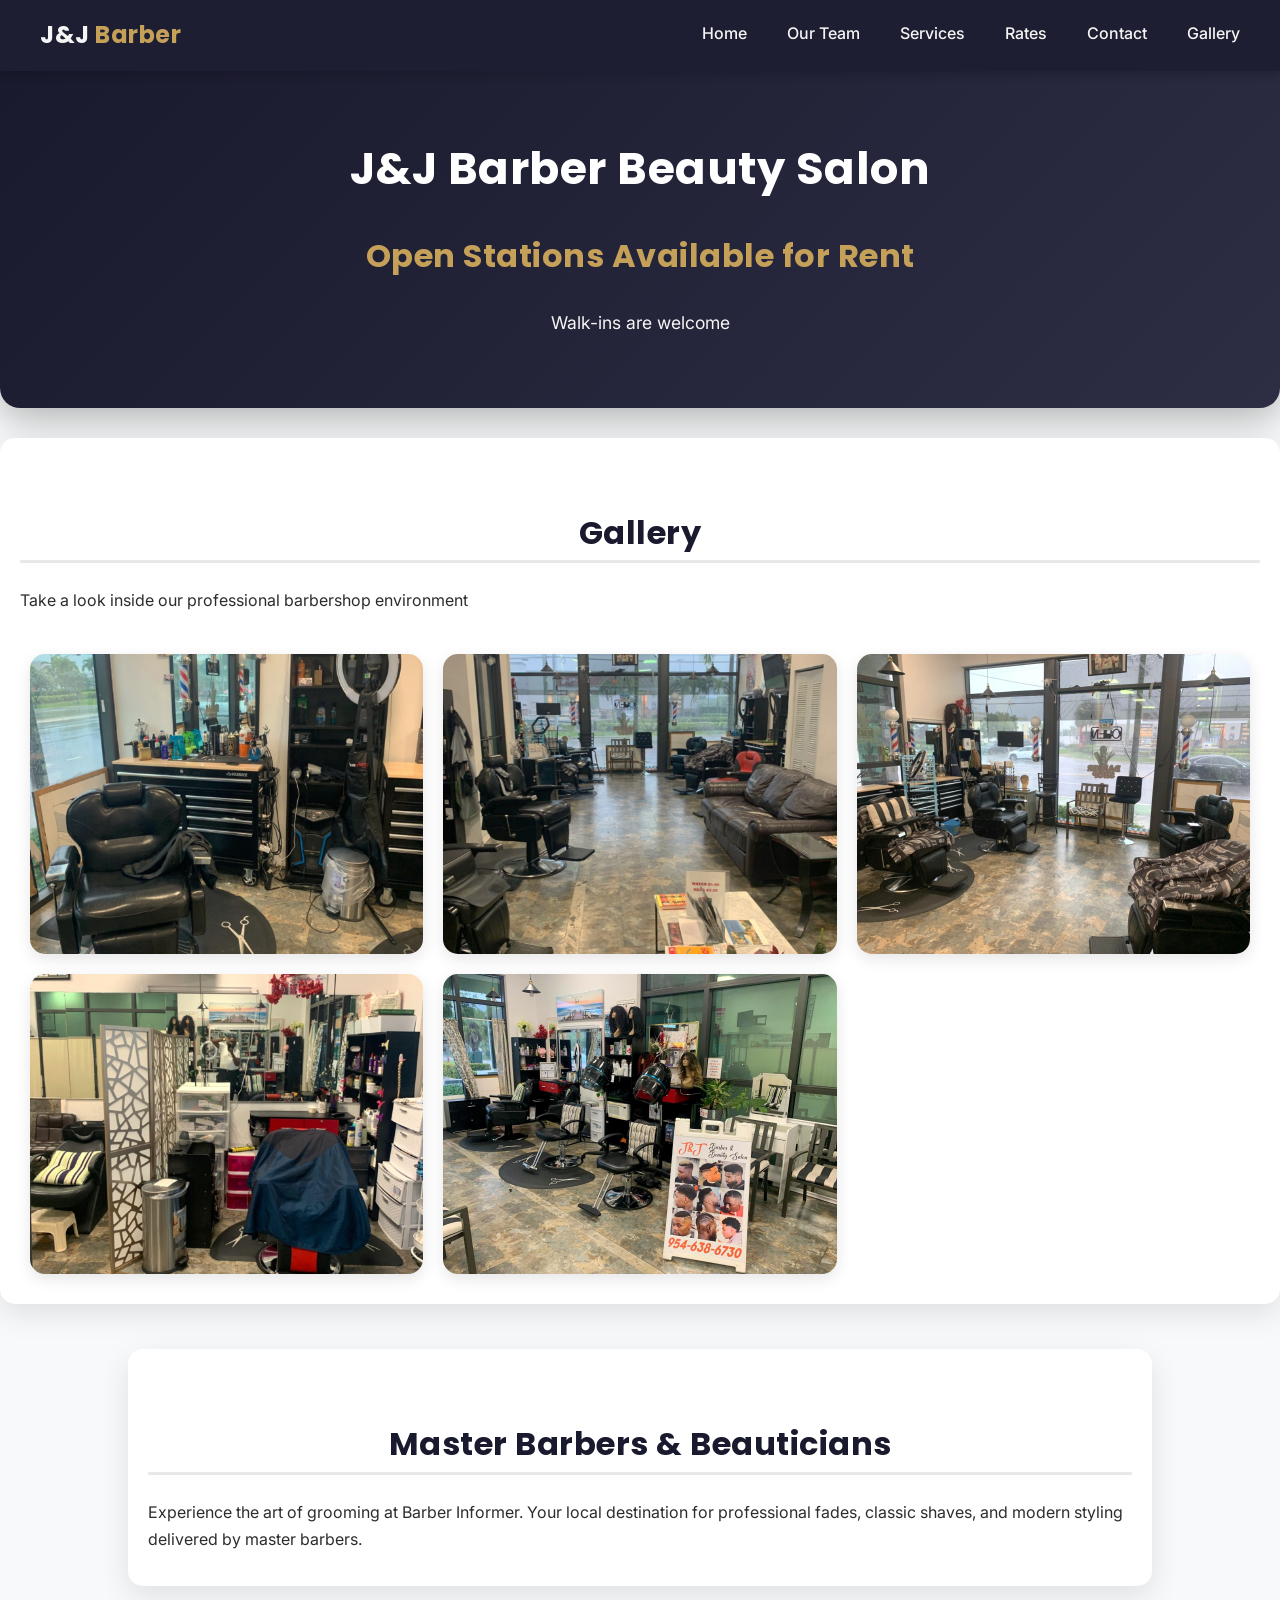
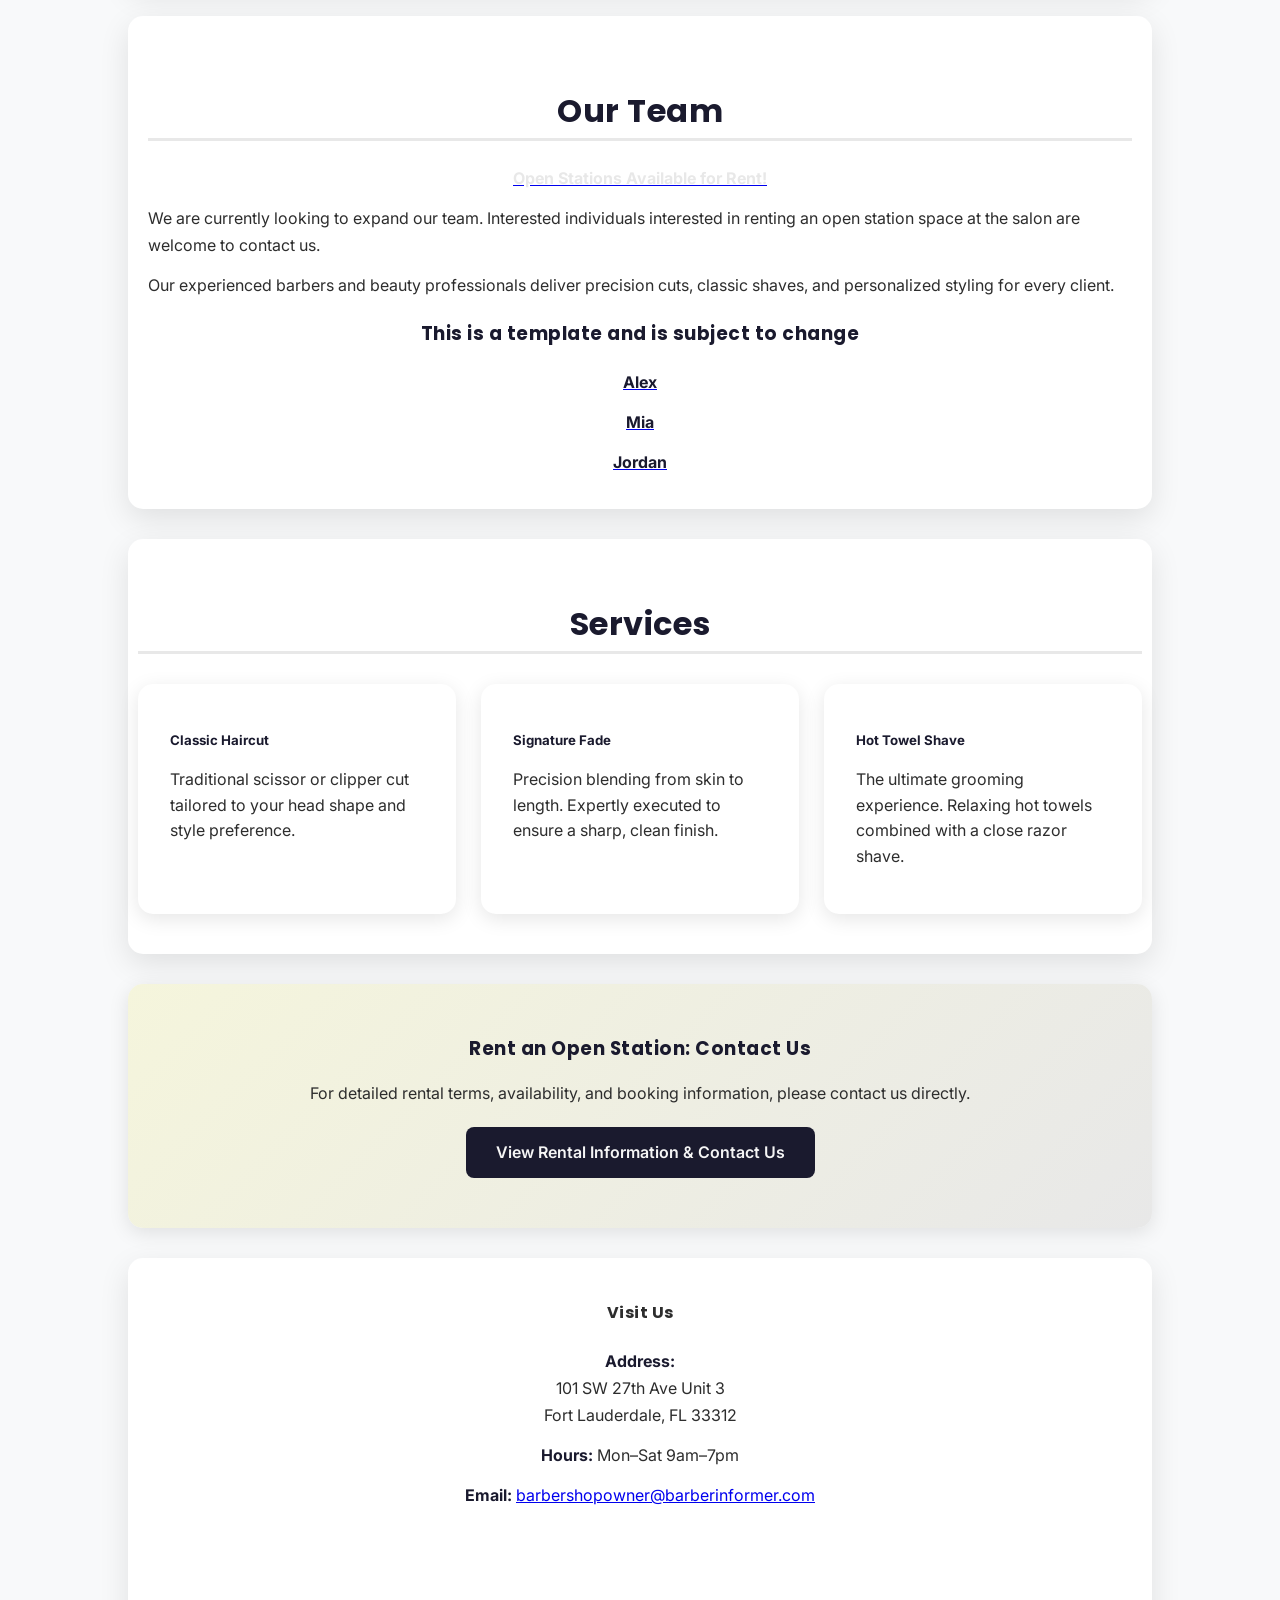
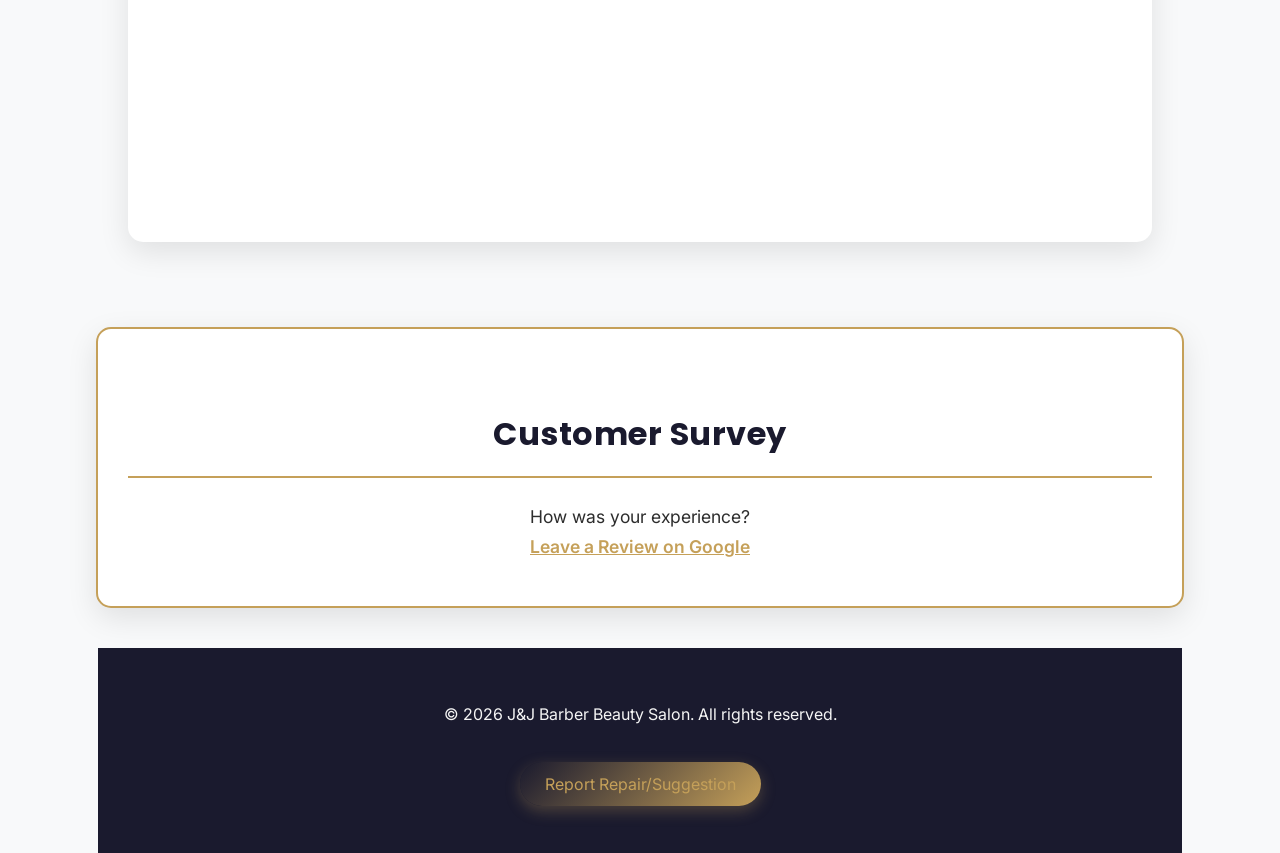
<file: index.html>
<!DOCTYPE html>
<html lang="en">
  <head>
    <meta charset="utf-8">
    <meta name="viewport" content="width=device-width, initial-scale=1">
    <title>J&J Barber Beauty Salon - Fort Lauderdale's Premier Barber Shop</title>
    <meta name="description" content="J&J Barber Beauty Salon in Fort Lauderdale, FL offers professional haircuts, fades, hot towel shaves, and station rentals. Walk-ins welcome! Master barbers & beauticians available.">
    <meta name="keywords" content="barber salon, Fort Lauderdale, haircuts, fades, hot towel shave, station rental, beauty salon, barber shop">
    <meta name="author" content="J&J Barber Beauty Salon">
    <meta name="robots" content="index, follow">
    
    <!-- Open Graph / Facebook -->
    <meta property="og:type" content="website">
    <meta property="og:url" content="https://jandjbarbers.com/">
    <meta property="og:title" content="J&J Barber Beauty Salon - Fort Lauderdale's Premier Barber Shop">
    <meta property="og:description" content="Professional haircuts, fades, and hot towel shaves at J&J Barber Beauty Salon. Walk-ins welcome!">
    <meta property="og:image" content="https://jandjbarbers.com/images/interior1.JPG">
    
    <!-- Twitter -->
    <meta property="twitter:card" content="summary_large_image">
    <meta property="twitter:url" content="https://jandjbarbers.com/">
    <meta property="twitter:title" content="J&J Barber Beauty Salon - Fort Lauderdale's Premier Barber Shop">
    <meta property="twitter:description" content="Professional haircuts, fades, and hot towel shaves. Walk-ins welcome!">
    <meta property="twitter:image" content="https://jandjbarbers.com/images/interior1.JPG">
    
    <link rel="canonical" href="https://jandjbarbers.com/">
    
    <!-- Google Fonts goes HERE -->
    <link href="https://fonts.googleapis.com/css2?family=Poppins:wght@400;600;700&family=Inter:wght@400;500&display=swap" rel="stylesheet">
    
    <!-- Stylesheet linked externally -->
    <link rel="stylesheet" href="style.css">
  </head>
  <body>
    <!-- Navigation Header -->
    <nav class="navbar">
      <div class="nav-container">
        <div class="logo">
          <a href="index.html" style="text-decoration: none;">
            <h1>J&J <span>Barber</span></h1>
          </a>
        </div>
        <ul class="nav-menu" id="navMenu">
          <li><a href="#home">Home</a></li>
          <li><a href="pages/team.html">Our Team</a></li>
          <li><a href="#services">Services</a></li>
          <li><a href="pages/rates.html">Rates</a></li>
          <li><a href="pages/contactus.html">Contact</a></li>
          <li><a href="#gallery">Gallery</a></li>
        </ul>
        <div class="hamburger" id="hamburger">
          <span></span>
          <span></span>
          <span></span>
        </div>
      </div>
    </nav>

    <header id="home">
      <h1>J&J Barber Beauty Salon</h1>
      <h2 style="color: var(--accent-color);">Open Stations Available for Rent</h2>
      <p style="text-align: center; color: var(--light-text);">Walk-ins are welcome</p>
    </header>
    
    <section id="gallery" class="section">
      <h2>Gallery</h2>
      <p>Take a look inside our professional barbershop environment</p>

      <div class="gallery">

        <a href="images/interior1.JPG" target="_blank" data-caption="Professional Barbershop Interior">
          <img src="images/interior1.JPG" alt="J&J Barber Beauty Salon Interior - Professional Barbershop Environment">
        </a>

        <a href="images/interior2.JPG" target="_blank" data-caption="Modern Barbershop Design">
          <img src="images/interior2.JPG" alt="J&J Barber Beauty Salon Interior - Modern Barbershop Design">
        </a>

        <a href="images/interior3.JPG" target="_blank" data-caption="Clean and Professional Space">
          <img src="images/interior3.JPG" alt="J&J Barber Beauty Salon Interior - Clean and Professional Space">
        </a>

        <a href="images/interior4.JPG" target="_blank" data-caption="Customer-Focused Barbershop">
          <img src="images/interior4.JPG" alt="J&J Barber Beauty Salon Interior - Customer-Focused Barbershop">
        </a>

        <a href="images/interior5.JPG" target="_blank" data-caption="Premium Grooming Experience">
          <img src="images/interior5.JPG" alt="J&J Barber Beauty Salon Interior - Premium Grooming Experience">
        </a>

      </div>
    </section>
    
    <main>
      <section class="section">
        <h2>Master Barbers & Beauticians</h2>
        <p>Experience the art of grooming at Barber Informer. Your local destination for professional fades, classic shaves, and modern styling delivered by master barbers.</p>
      </section>
        <section class="section">
          <h2>Our Team</h2>
          <p style="text-align: center;"><a href="pages/contactus.html"><strong style="color: var(--secondary-color);">Open Stations Available for Rent!</strong></a></p>
          <p>We are currently looking to expand our team. Interested individuals interested in renting an open station space at the salon are welcome to contact us.</p>
          <p>Our experienced barbers and beauty professionals deliver precision cuts, classic shaves, and personalized styling for every client.</p>
        <h3 style="text-align: center;"><strong style="color: var(--primary-color);">This is a template and is subject to change</strong></h3>
        <p style="text-align: center;"><a href="pages/team/alex.html"><strong style="color: var(--primary-color);">Alex</strong></a></p>
        <p style="text-align: center;"><a href="pages/team/mia.html"><strong style="color: var(--primary-color);">Mia</strong></a></p>
        <p style="text-align: center;"><a href="pages/team/jordan.html"><strong style="color: var(--primary-color);">Jordan</strong></a></p>
      </section>
      <section class="section-grid">
        <h2 id="services">Services</h2>
        <div class="service-grid">
          <div class="service-card">
            <h5>Classic Haircut</h5>
            <p>Traditional scissor or clipper cut tailored to your head shape and style preference.</p>
          </div>
          <div class="service-card">
            <h5>Signature Fade</h5>
            <p>Precision blending from skin to length. Expertly executed to ensure a sharp, clean finish.</p>
          </div>
          <div class="service-card">
            <h5>Hot Towel Shave</h5>
            <p>The ultimate grooming experience. Relaxing hot towels combined with a close razor shave.</p>
          </div>
        </div>
      </section>
      <section class="section rental-contact">
          <h3 class="rent-info">Rent an Open Station: Contact Us</h3>
          <p style="text-align: center">For detailed rental terms, availability, and booking information, please contact us directly.</p>
          <p style="text-align: center"><a href="pages/contactus.html">View Rental Information & Contact Us</a></p>
      </section>
      <section class="section">
        <h4>Visit Us</h4>
        <p style="text-align: center;"><strong style="color: var(--primary-color);">Address:</strong><br>
           101 SW 27th Ave Unit 3<br>
           Fort Lauderdale, FL 33312</p>
        <p style="text-align: center;"><strong style="color: var(--primary-color);">Hours:</strong> Mon–Sat 9am–7pm</p>
        <p style="text-align: center;"><strong style="color: var(--primary-color);">Email:</strong> <a href="mailto:barbershopowner@barberinformer.com">barbershopowner@barberinformer.com</a></p>
        <iframe class="embed"
          title="Store Location Map"
          src="https://www.google.com/maps/embed/v1/place?key=AIzaSyDctE77J1hamvW_-ReM2J0i4bqNFbwptkA&q=101+SW+27th+Ave+Unit+3,+Fort+Lauderdale,+FL+33312"
          allowfullscreen
          loading="lazy"
          aria-label="Store Location Map"></iframe>
      </section>
    </main>
    <section class="Customer">
      <h2>Customer Survey</h2>
      <p style="text-align: center;">How was your experience? <br><a href="https://www.google.com/maps/place/J%26J+Barber+And+Beauty+Salon/@26.1204564,-80.1782642,17z/data=!4m17!1m8!3m7!1s0x88d901ecad9bc54b:0xcec4a1b3dc155756!2sJ%26J+Barber+And+Beauty+Salon!8m2!3d26.1204564!4d-80.1782642!11m1!2e1!3m7!1s0x88d901ecad9bc54b:0xcec4a1b3dc155756!8m2!3d26.1204564!4d-80.1782642!9m1!1b1!16s%2Fg%2F11v002j7wl?entry=ttu&g_ep=EgoyMDI2MDUyMC4wIKXMDSoASAFQAw%3D%3D" target="_blank">Leave a Review on Google</a></p>
    </section>
    <footer id="contact">
      <p style="text-align: center;">&copy; 2026 J&J Barber Beauty Salon. All rights reserved.</p>
      <div class="contact-links">
        <p style="text-align: center;"><a href="mailto:technician@barberinformer.com">Report Repair/Suggestion</a></p>
      </div>
    </footer>

    <!-- JavaScript for Mobile Navigation -->
    <script>
      document.addEventListener('DOMContentLoaded', function() {
        const hamburger = document.getElementById('hamburger');
        const navMenu = document.getElementById('navMenu');
        const navLinks = document.querySelectorAll('.nav-menu a');

        // Toggle mobile menu
        hamburger.addEventListener('click', function() {
          navMenu.classList.toggle('active');
        });

        // Close mobile menu when clicking a link
        navLinks.forEach(link => {
          link.addEventListener('click', () => {
            navMenu.classList.remove('active');
          });
        });

        // Smooth scroll for navigation links
        navLinks.forEach(link => {
          link.addEventListener('click', function(e) {
            // Only smooth scroll for internal links (starting with #)
            if (this.getAttribute('href').startsWith('#')) {
              e.preventDefault();
              const targetId = this.getAttribute('href');
              const targetSection = document.querySelector(targetId);
              
              if (targetSection) {
                targetSection.scrollIntoView({
                  behavior: 'smooth',
                  block: 'start'
                });
              }
            }
          });
        });
      });
    </script>
  </body>
</html>
</file>
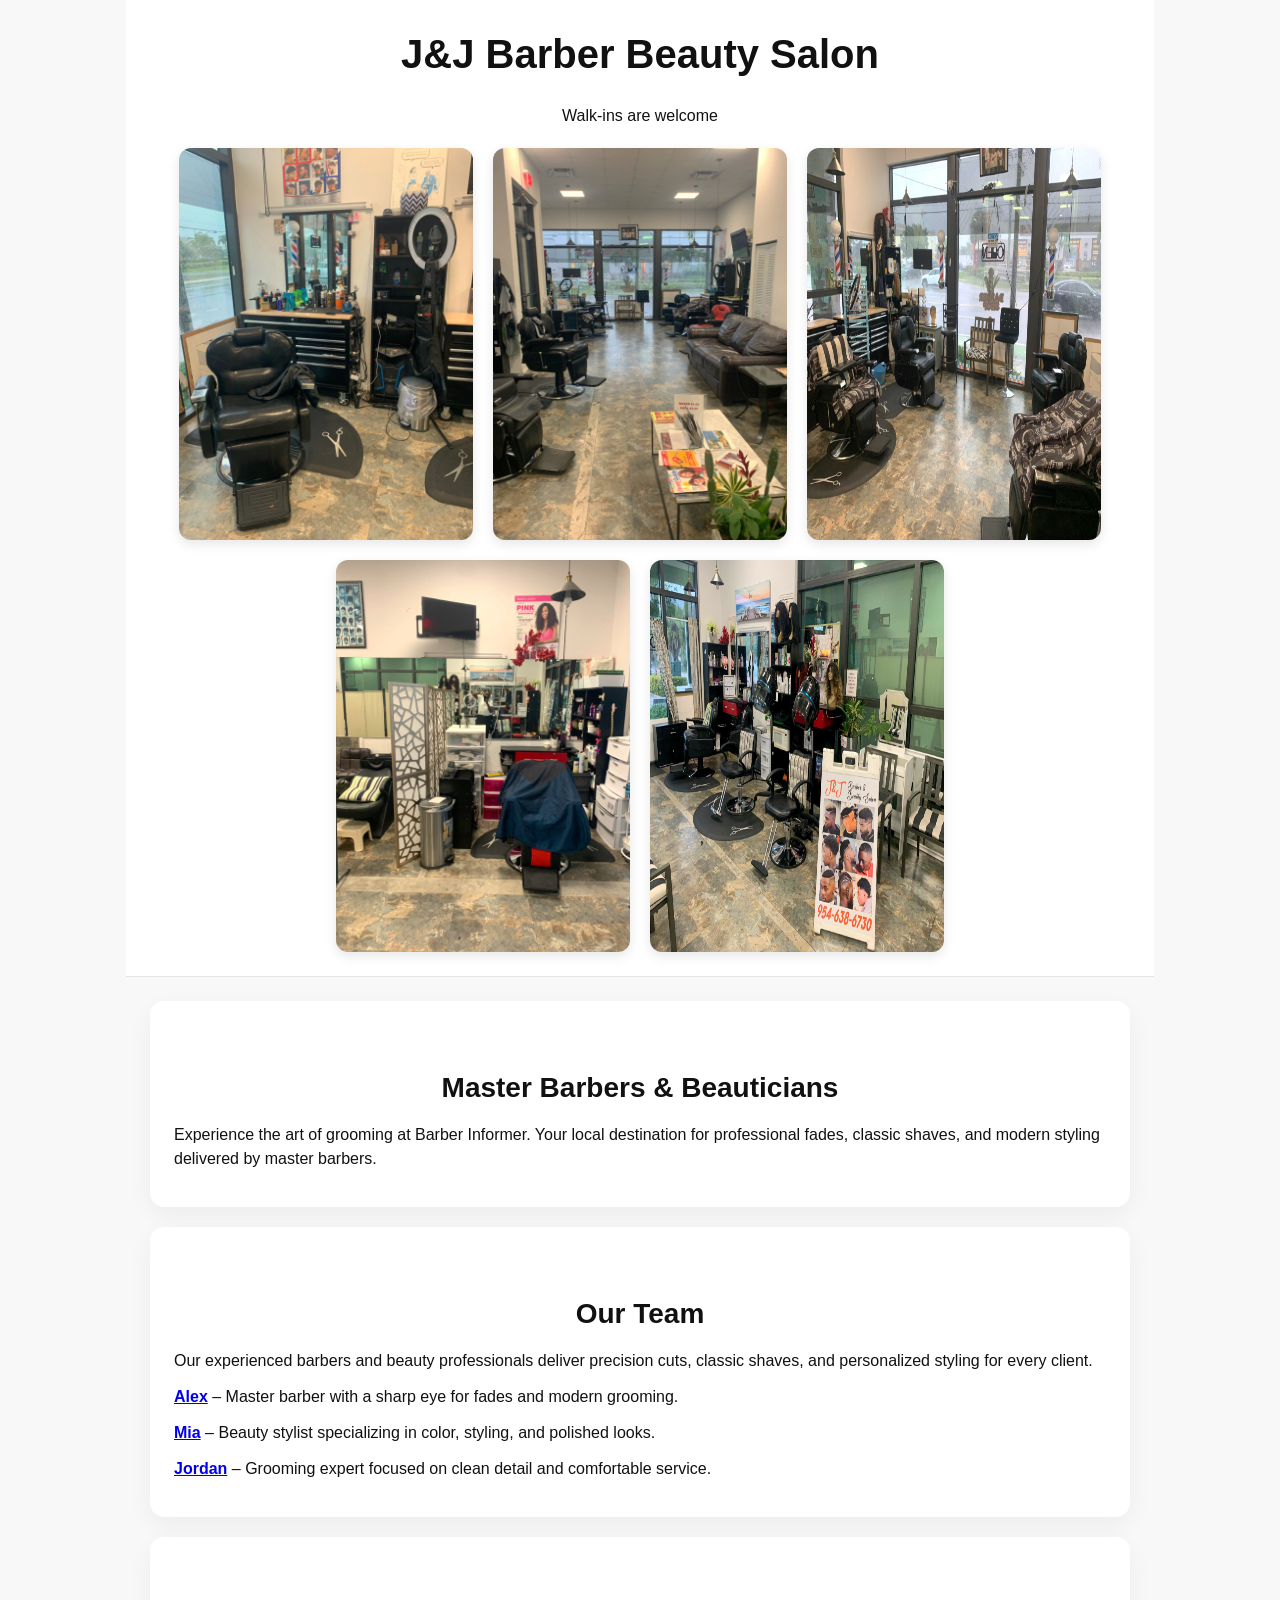
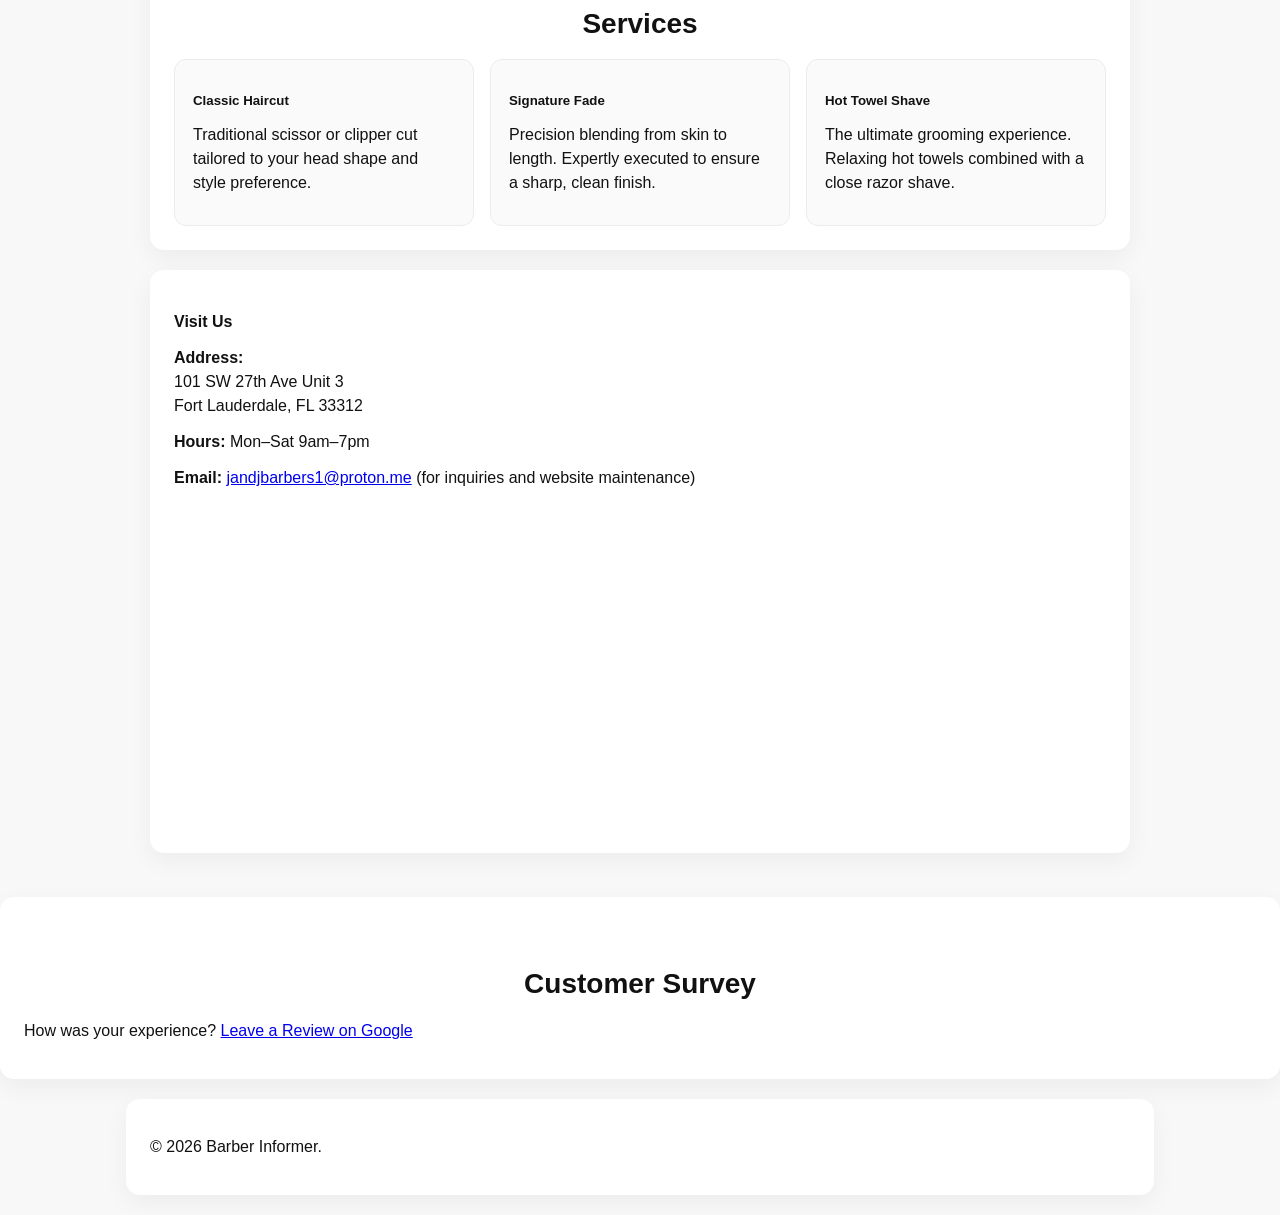
<file: local_index.html>
<!DOCTYPE html>
<html lang="en">
  <head>
    <meta charset="utf-8">
    <meta name="viewport" content="width=device-width, initial-scale=1">
    <title>Barber Informer</title>
    <style>
      body {
        margin: 0;
        font-family: Arial, Helvetica, sans-serif;
        line-height: 1.5;
        color: #111;
        background: #f8f8f8;
      }
      header,
      main,
      footer {
        max-width: 980px;
        margin: 0 auto;
        padding: 24px;
      }
      header {
        background: #ffffff;
        border-bottom: 1px solid #e6e6e6;
      }
      h1 {
        margin: 0 0 0.5em;
        font-size: 2.5rem;
        text-align: center;
      }
      h2 {
        margin: 1.5em 0 0.5em;
        font-size: 1.75rem;
        text-align: center;
      }
      h4,
      h5,
      h6 {
        margin: 1em 0 0.25em;
      }
      p {
        margin: 0.75em 0;
      }
      .section {
        background: #ffffff;
        border-radius: 14px;
        box-shadow: 0 8px 24px rgba(0, 0, 0, 0.05);
        padding: 24px;
        margin-bottom: 20px;
      }
      .service-grid {
        display: grid;
        gap: 16px;
        grid-template-columns: repeat(auto-fit, minmax(240px, 1fr));
      }
      .service-card {
        padding: 18px;
        border: 1px solid #ececec;
        border-radius: 12px;
        background: #fafafa;
      }
      iframe {
        width: 100%;
        min-height: 320px;
        border: 0;
        border-radius: 12px;
      }
    </style>
  </head>
  <body>
    <header>
      <h1>J&amp;J Barber Beauty Salon</h1>
      <p style="text-align: center;">Walk-ins are welcome </p>
      <div class="gallery" style="display: flex; justify-content: center; gap: 20px; margin-top: 20px; flex-wrap: wrap;">
        <img src="interior1.JPG" alt="Salon Interior 1" style="max-width: 30%; height: auto; border-radius: 12px; box-shadow: 0 4px 12px rgba(0, 0, 0, 0.1);">
        <img src="interior2.JPG" alt="Salon Interior 2" style="max-width: 30%; height: auto; border-radius: 12px; box-shadow: 0 4px 12px rgba(0, 0, 0, 0.1);">
        <img src="interior3.JPG" alt="Salon Interior 3" style="max-width: 30%; height: auto; border-radius: 12px; box-shadow: 0 4px 12px rgba(0, 0, 0, 0.1);">
        <img src="interior4.JPG" alt="Salon Interior 4" style="max-width: 30%; height: auto; border-radius: 12px; box-shadow: 0 4px 12px rgba(0, 0, 0, 0.1);">
        <img src="interior5.JPG" alt="Salon Interior 5" style="max-width: 30%; height: auto; border-radius: 12px; box-shadow: 0 4px 12px rgba(0, 0, 0, 0.1);">
      </div>
    </header>
    <main>
      <section class="section">
        <h2>Master Barbers &amp; Beauticians</h2>
        <p>Experience the art of grooming at Barber Informer. Your local destination for professional fades, classic shaves, and modern styling delivered by master barbers.</p>
      </section>
      <section class="section">
        <h2>Our Team</h2>
        <p>Our experienced barbers and beauty professionals deliver precision cuts, classic shaves, and personalized styling for every client.</p>
        <p><a href="#" target="_blank"><strong>Alex</strong></a> – Master barber with a sharp eye for fades and modern grooming.</p>
        <p><a href="#" target="_blank"><strong>Mia</strong></a> – Beauty stylist specializing in color, styling, and polished looks.</p>
        <p><a href="#" target="_blank"><strong>Jordan</strong></a> – Grooming expert focused on clean detail and comfortable service.</p>
      </section>
      <section class="section">
        <h2>Services</h2>
        <div class="service-grid">
          <div class="service-card">
            <h5>Classic Haircut</h5>
            <p>Traditional scissor or clipper cut tailored to your head shape and style preference.</p>
          </div>
          <div class="service-card">
            <h5>Signature Fade</h5>
            <p>Precision blending from skin to length. Expertly executed to ensure a sharp, clean finish.</p>
          </div>
          <div class="service-card">
            <h5>Hot Towel Shave</h5>
            <p>The ultimate grooming experience. Relaxing hot towels combined with a close razor shave.</p>
          </div>
        </div>
      </section>
      <section class="section">
        <h4>Visit Us</h4>
        <p><strong>Address:</strong><br>
           101 SW 27th Ave Unit 3<br>
           Fort Lauderdale, FL 33312</p>
        <p><strong>Hours:</strong> Mon–Sat 9am–7pm</p>
        <p><strong>Email:</strong> <a href="mailto:jandjbarbers1@proton.me">jandjbarbers1@proton.me</a> (for inquiries and website maintenance)</p>
        <iframe
          title="Store Location Map"
          src="https://www.google.com/maps/embed/v1/place?key=AIzaSyDctE77J1hamvW_-ReM2J0i4bqNFbwptkA&q=101+SW+27th+Ave+Unit+3,+Fort+Lauderdale,+FL+33312"
          allowfullscreen
          loading="lazy"
          aria-label="Store Location Map"></iframe>
      </section>
    </main>
    <section class="section">
      <h2>Customer Survey</h2>
      <p>How was your experience? <a href="https://www.google.com/maps/place/101+SW+27th+Ave+Unit+3,+Fort+Lauderdale,+FL+33312" target="_blank">Leave a Review on Google</a></p>
    </section>
    <footer class="section">
      <p>&copy; 2026 Barber Informer.</p>
    </footer>
  </body>
</html>
</file>
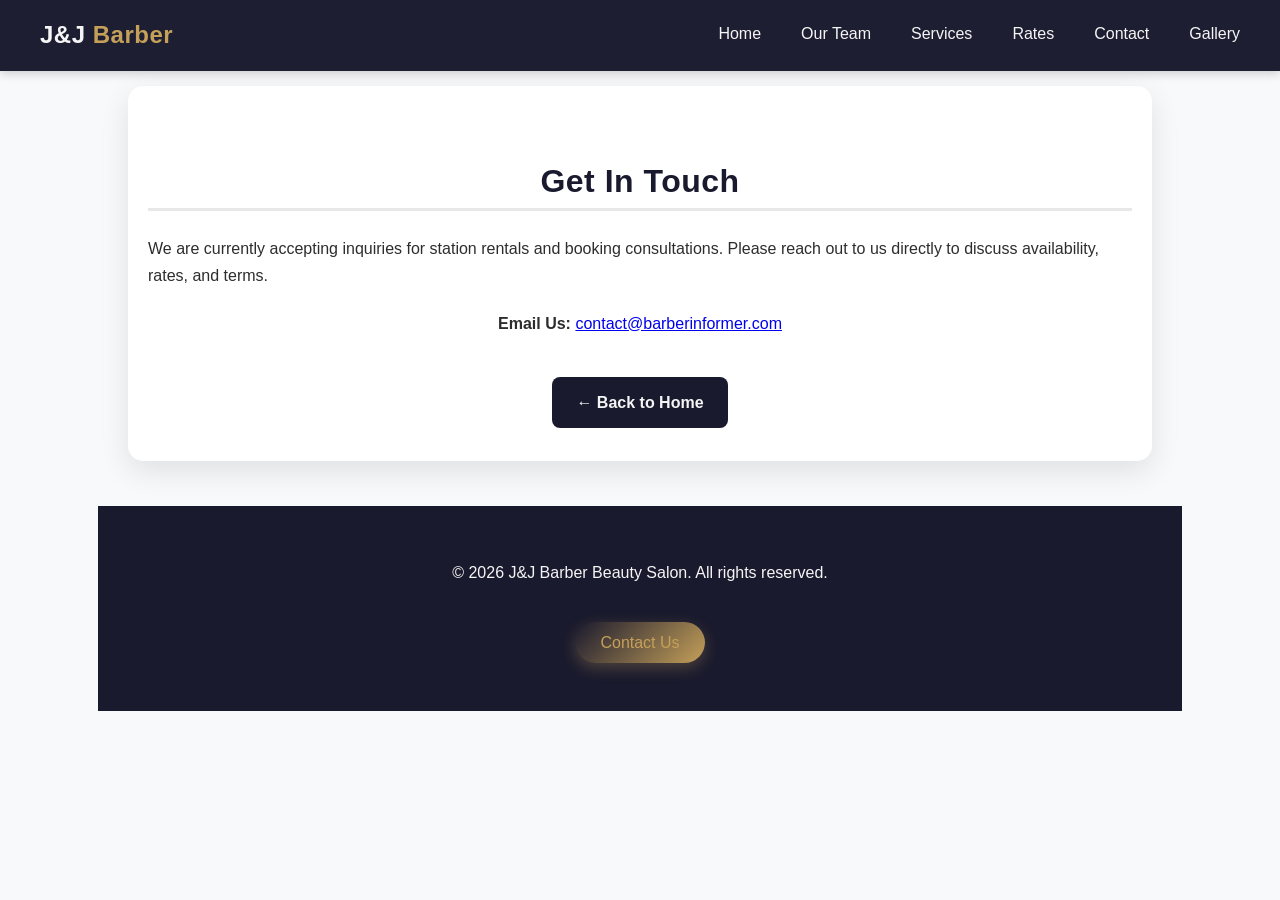
<file: pages/contactus.html>
<!DOCTYPE html>
<html lang="en">
  <head>
    <meta charset="utf-8">
    <meta name="viewport" content="width=device-width, initial-scale=1">
    <title>Contact Us - J&J Barber Beauty Salon - Fort Lauderdale, FL</title>
    <meta name="description" content="Contact J&J Barber Beauty Salon in Fort Lauderdale, FL for station rentals, bookings, and inquiries. Email: jandjbarbers1@proton.me">
    <meta name="keywords" content="barber salon contact, Fort Lauderdale, station rental, book appointment, J&J Barber Beauty Salon">
    <meta name="author" content="J&J Barber Beauty Salon">
    <meta name="robots" content="index, follow">
    
    <!-- Open Graph / Facebook -->
    <meta property="og:type" content="website">
    <meta property="og:url" content="https://jandjbarbers.com/pages/contactus.html">
    <meta property="og:title" content="Contact Us - J&J Barber Beauty Salon">
    <meta property="og:description" content="Get in touch with J&J Barber Beauty Salon for station rentals and bookings.">
    
    <!-- Twitter -->
    <meta property="twitter:card" content="summary">
    <meta property="twitter:url" content="https://jandjbarbers.com/pages/contactus.html">
    <meta property="twitter:title" content="Contact Us - J&J Barber Beauty Salon">
    <meta property="twitter:description" content="Get in touch with J&J Barber Beauty Salon for station rentals and bookings.">
    
    <link rel="canonical" href="https://jandjbarbers.com/pages/contactus.html">
    
    <!-- Stylesheet linked externally -->
    <link rel="stylesheet" href="../style.css">
  </head>
  <body>
    <!-- Navigation Header -->
    <nav class="navbar">
      <div class="nav-container">
        <div class="logo">
          <a href="../index.html" style="text-decoration: none;">
            <h1>J&J <span>Barber</span></h1>
          </a>
        </div>
        <ul class="nav-menu" id="navMenu">
          <li><a href="../index.html">Home</a></li>
          <li><a href="../pages/team.html">Our Team</a></li>
          <li><a href="../index.html#services">Services</a></li>
          <li><a href="../pages/rates.html">Rates</a></li>
          <li><a href="../pages/contactus.html">Contact</a></li>
          <li><a href="../index.html#gallery">Gallery</a></li>
        </ul>
        <div class="hamburger" id="hamburger">
          <span></span>
          <span></span>
          <span></span>
        </div>
      </div>
    </nav>

    <main>
      <section class="section">
        <h2>Get In Touch</h2>
        <p>We are currently accepting inquiries for station rentals and booking consultations. Please reach out to us directly to discuss availability, rates, and terms.</p>
        <p style="text-align: center; margin-top: 20px;">
          <strong>Email Us:</strong> <a href="mailto:contact@barberinformer.com">contact@barberinformer.com</a>
        </p>
        <p style="text-align: center; margin-top: 20px;">
          <a href="../index.html" style="display: inline-block; padding: 12px 24px; background: var(--primary-color); color: var(--light-text); text-decoration: none; border-radius: 8px; font-weight: bold; margin-top: 20px;">← Back to Home</a>
        </p>
      </section>
    </main>

    <footer>
      <p>&copy; 2026 J&J Barber Beauty Salon. All rights reserved.</p>
      <div class="contact-links">
        <p><a href="mailto:contact@barberinformer.com">Contact Us</a></p>
      </div>
    </footer>

    <!-- JavaScript for Mobile Navigation -->
    <script>
      document.addEventListener('DOMContentLoaded', function() {
        const hamburger = document.getElementById('hamburger');
        const navMenu = document.getElementById('navMenu');

        hamburger.addEventListener('click', function() {
          navMenu.classList.toggle('active');
        });

        navMenu.querySelectorAll('a').forEach(link => {
          link.addEventListener('click', () => {
            navMenu.classList.remove('active');
          });
        });
      });
    </script>
  </body>
</html>
</file>
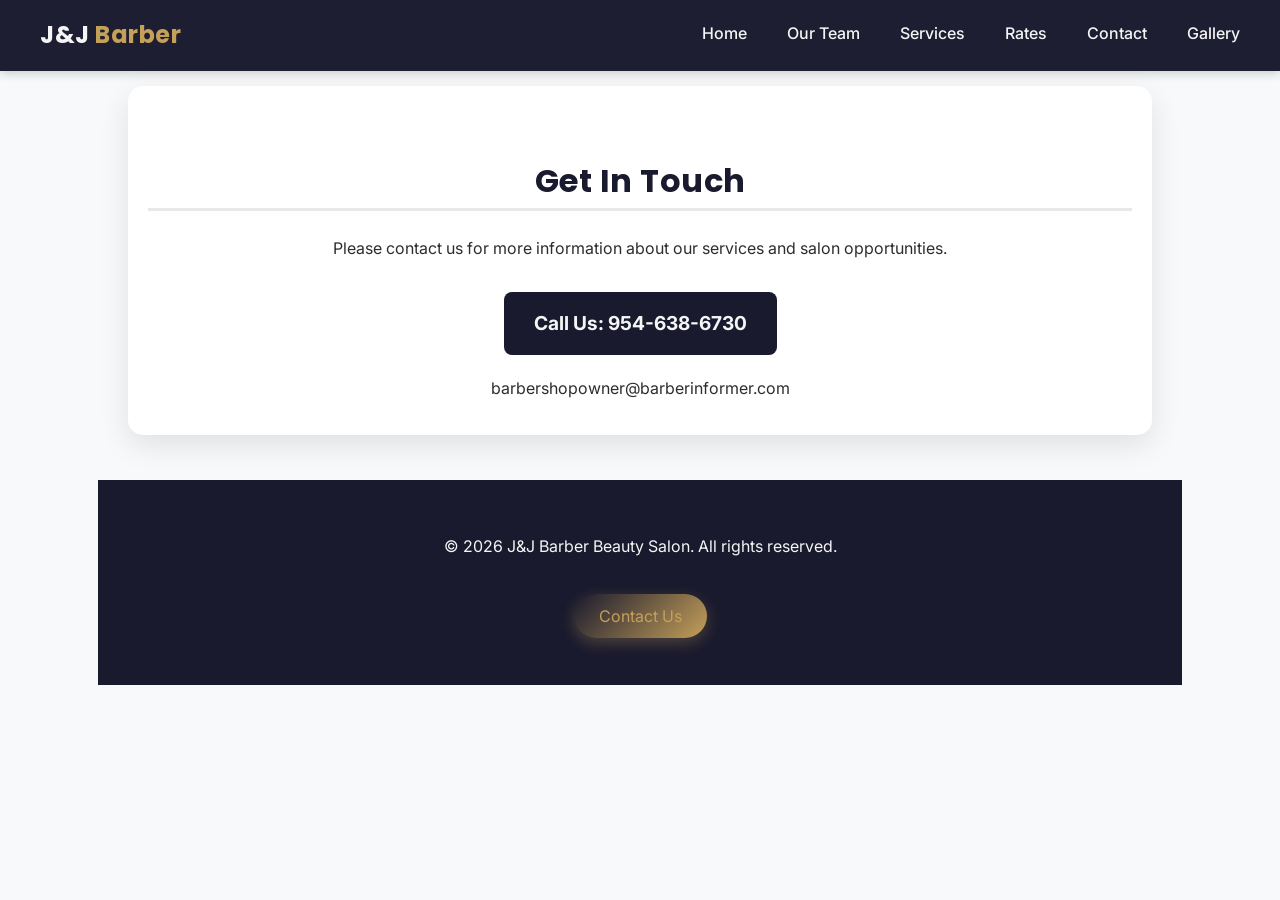
<file: pages/rates.html>
<!DOCTYPE html>
<html lang="en">
  <head>
    <meta charset="utf-8">
    <meta name="viewport" content="width=device-width, initial-scale=1">
    <title>Contact Us - J&J Barber Beauty Salon - Fort Lauderdale, FL</title>
    <meta name="description" content="Contact J&J Barber Beauty Salon in Fort Lauderdale, FL. Get in touch to learn more about our services and salon rental opportunities.">
    <meta name="keywords" content="contact J&J Barber Beauty Salon, Fort Lauderdale, beauty salon contact, salon information, J&J Barber Beauty Salon">
    <meta name="author" content="J&J Barber Beauty Salon">
    <meta name="robots" content="index, follow">
    
    <!-- Open Graph / Facebook -->
    <meta property="og:type" content="website">
    <meta property="og:url" content="https://jandjbarbers.com/pages/rates.html">
    <meta property="og:title" content="Contact Us - J&J Barber Beauty Salon">
    <meta property="og:description" content="Get in touch with J&J Barber Beauty Salon in Fort Lauderdale, FL.">
    
    <!-- Twitter -->
    <meta property="twitter:card" content="summary">
    <meta property="twitter:url" content="https://jandjbarbers.com/pages/rates.html">
    <meta property="twitter:title" content="Contact Us - J&J Barber Beauty Salon">
    <meta property="twitter:description" content="Get in touch with J&J Barber Beauty Salon in Fort Lauderdale, FL.">
    
    <link rel="canonical" href="https://jandjbarbers.com/pages/rates.html">
    
    <!-- Google Fonts -->
    <link href="https://fonts.googleapis.com/css2?family=Poppins:wght@400;600;700&family=Inter:wght@400;500&display=swap" rel="stylesheet">
    
    <!-- Stylesheet linked externally -->
    <link rel="stylesheet" href="../style.css">
  </head>
  <body>
    <!-- Navigation Header -->
    <nav class="navbar">
      <div class="nav-container">
        <div class="logo">
          <a href="../index.html" style="text-decoration: none;">
            <h1>J&J <span>Barber</span></h1>
          </a>
        </div>
        <ul class="nav-menu" id="navMenu">
          <li><a href="../index.html">Home</a></li>
          <li><a href="../pages/team.html">Our Team</a></li>
          <li><a href="../index.html#services">Services</a></li>
          <li><a href="../pages/rates.html">Rates</a></li>
          <li><a href="../pages/contactus.html">Contact</a></li>
          <li><a href="../index.html#gallery">Gallery</a></li>
        </ul>
        <div class="hamburger" id="hamburger">
          <span></span>
          <span></span>
          <span></span>
        </div>
      </div>
    </nav>

    <main>
      <section class="section">
        <h2>Get In Touch</h2>
        <p style="text-align: center;">Please contact us for more information about our services and salon opportunities.</p>
        <p style="text-align: center; margin-top: 30px;">
          <a href="tel:9546386730" style="display: inline-block; padding: 15px 30px; background: var(--primary-color); color: var(--light-text); text-decoration: none; border-radius: 8px; font-weight: bold; font-size: 1.2em;">Call Us: 954-638-6730</a>
        </p>
        <p style="text-align: center; margin-top: 20px;">
          <a href="mailto:barbershopowner@barberinformer.com" style="color: var(--text-color); text-decoration: none;">barbershopowner@barberinformer.com</a>
        </p>
      </section>
    </main>

    <footer>
      <p>&copy; 2026 J&J Barber Beauty Salon. All rights reserved.</p>
      <div class="contact-links">
        <p><a href="mailto:contact@barberinformer.com">Contact Us</a></p>
      </div>
    </footer>

    <!-- JavaScript for Mobile Navigation -->
    <script>
      document.addEventListener('DOMContentLoaded', function() {
        const hamburger = document.getElementById('hamburger');
        const navMenu = document.getElementById('navMenu');

        hamburger.addEventListener('click', function() {
          navMenu.classList.toggle('active');
        });

        navMenu.querySelectorAll('a').forEach(link => {
          link.addEventListener('click', () => {
            navMenu.classList.remove('active');
          });
        });
      });
    </script>
  </body>
</html>
</file>
<file: style.css>
/* Modern Barbershop Color Palette */
:root {
  --primary-color: #1A1A2E; /* Deep navy blue - professional */
  --accent-color: #C5A059; /* Gold/bronze - premium feel */
  --secondary-color: #E8E8E8; /* Soft gray - for sections */
  --background-color: #F8F9FA; /* Lighter warm gray - background */
  --card-bg: #FFFFFF;
  --text-color: #2D2D2D; /* Dark charcoal - text */
  --light-text: #F5F5F5; /* Light text for dark backgrounds */
  --shadow-color: rgba(0, 0, 0, 0.1);
  --nav-bg: rgba(26, 26, 46, 0.98);
  --gradient-bg: linear-gradient(135deg, #1A1A2E 0%, #2D2D44 100%);
  --hover-color: rgba(197, 160, 89, 0.15);
}

body {
  margin: 0;
  font-family: 'Inter', sans-serif;
  line-height: 1.7;
  color: var(--text-color);
  background: var(--background-color);
  scroll-behavior: smooth;
}
header,
footer {
  max-width: 1024px;
  margin: 0 auto;
  padding: 30px;
}
header {
    max-width: 1440px;
  background: var(--primary-color); /* Header background is now the primary color */
  color: white;
}
h1, h2, h3, h4 {
    font-family: 'Poppins', sans-serif;
    letter-spacing: 0.5px;
    text-align: center;
}
h1 {
  margin: 0 0 0.5em;
  font-size: 2.8rem;
}
h2 {
  margin: 1.5em 0 0.75em;
  font-size: 2rem;
  color: var(--primary-color); /* Headings are colored */
  border-bottom: 3px solid var(--secondary-color);
}
h5, h6 {
  margin: 1em 0 0.25em;
}
p {
  margin: 0.8em 0;
}
.section {
    background: var(--card-bg);
    border-radius: 15px;
    box-shadow: 0 10px 30px var(--shadow-color);
    padding: 20px; /* bump from 15px */
    margin-bottom: 30px;
}
.section-grid {
    background: var(--card-bg);
    border-radius: 15px; /* Slightly rounder corners */
    box-shadow: 0 10px 30px var(--shadow-color); /* Brighter shadow */
    padding: 10px;
    margin-bottom: 25px;
}
.service-grid {
  display: grid;
  gap: 20px;
  grid-template-columns: repeat(auto-fit, minmax(260px, 1fr));
}
.service-card {
  padding: 20px;
  border: 2px solid var(--primary-color); /* Primary color border */
  border-radius: 12px;
  background: #f9faff; /* Very light blue tint for cards */
  transition: all 0.3s ease;
}
.service-card:hover {
  transform: translateY(-5px);
  box-shadow: 0 15px 30px var(--shadow-color);
}
iframe {
  width: 100%;
  min-height: 300px;
  border: 0;
  border-radius: 12px;
}
/* Add this to style.css */

/* Style for the image gallery on index.html */
.gallery {
  display: grid;
  grid-template-columns: repeat(auto-fit, minmax(300px, 1fr));
  gap: 20px;
  margin-top: 30px;
  padding: 10px;
}

.gallery a {
  position: relative;
  overflow: hidden;
  border-radius: 15px;
  box-shadow: 0 5px 15px rgba(0, 0, 0, 0.1);
  transition: transform 0.3s ease;
}

.gallery a:hover {
  transform: scale(1.03);
}

.gallery img {
  width: 100%;
  height: 300px;
  object-fit: cover;
  transition: transform 0.5s ease;
  display: block;
}

.gallery a:hover img {
  transform: scale(1.1);
}

/* Gallery caption overlay */
.gallery a::after {
  content: attr(data-caption);
  position: absolute;
  bottom: 0;
  left: 0;
  right: 0;
  background: linear-gradient(to top, rgba(0, 0, 0, 0.8), transparent);
  color: white;
  padding: 40px 20px 20px;
  font-size: 1.1rem;
  font-weight: 500;
  opacity: 0;
  transition: opacity 0.3s ease;
  text-align: center;
}

.gallery a:hover::after {
  opacity: 1;
}
/* Ensure the main content area doesn't interfere */
main {
    max-width: 1024px;
    margin: 0 auto ;
    padding: 15px; /* Keep standard padding */
}

.embed {
    display: block;      /* makes it behave like a block element */
    width: 100%;         /* lets it scale with the container */
    max-width: 512px;    /* caps the size */
    margin: 0 auto;      /* centers horizontally */
}

/* Navigation Header Styles */
.navbar {
  position: sticky;
  top: 0;
  z-index: 1000;
  background: var(--nav-bg);
  box-shadow: 0 2px 10px rgba(0, 0, 0, 0.2);
  padding: 0;
}

.nav-container {
  max-width: 1440px;
  margin: 0 auto;
  padding: 0 20px;
  display: flex;
  justify-content: space-between;
  align-items: center;
}

.logo {
  padding: 15px 20px;
}

.logo h1 {
  margin: 0;
  font-size: 1.5rem;
  color: var(--light-text);
}

.logo span {
  color: var(--accent-color);
}

.nav-menu {
  display: flex;
  list-style: none;
  padding: 0;
  margin: 0;
}

.nav-menu li {
  margin: 0;
}

.nav-menu a {
  display: block;
  padding: 15px 20px;
  color: var(--light-text);
  text-decoration: none;
  font-weight: 500;
  transition: all 0.3s ease;
  border-bottom: 3px solid transparent;
}

.nav-menu a:hover,
.nav-menu a.active {
  color: var(--accent-color);
  border-bottom-color: var(--accent-color);
}

.hamburger {
  display: none;
  flex-direction: column;
  cursor: pointer;
  padding: 15px;
}

.hamburger span {
  width: 25px;
  height: 3px;
  background: var(--light-text);
  margin: 3px 0;
  transition: 0.3s;
}

/* Mobile Navigation */
@media (max-width: 768px) {
  .hamburger {
    display: flex;
  }

  .nav-menu {
    position: absolute;
    top: 100%;
    left: 0;
    right: 0;
    background: var(--nav-bg);
    flex-direction: column;
    max-height: 0;
    overflow: hidden;
    transition: max-height 0.3s ease;
  }

  .nav-menu.active {
    max-height: 400px;
  }

  .nav-menu a {
    padding: 15px 20px;
    border-bottom: 1px solid rgba(255, 255, 255, 0.1);
  }

  .logo h1 {
    font-size: 1.2rem;
  }
}

/* Smooth scroll for navigation */
   html {
   scroll-behavior: smooth;
 }

/* Enhanced Hover Effects */
.nav-menu a {
  position: relative;
}

.nav-menu a::after {
  content: '';
  position: absolute;
  width: 0;
  height: 2px;
  bottom: -3px;
  left: 0;
  background-color: var(--accent-color);
  transition: width 0.3s ease;
}

.nav-menu a:hover::after {
  width: 100%;
}

/* Header Enhancements */
header {
  max-width: 1440px;
  background: linear-gradient(135deg, var(--primary-color) 0%, #2D2D44 100%);
  color: white;
  padding: 60px 20px;
  text-align: center;
  border-radius: 0 0 20px 20px;
  margin-bottom: 30px;
  box-shadow: 0 10px 40px rgba(0, 0, 0, 0.3);
}

header h2 {
  color: var(--accent-color);
  border-bottom: none;
  margin-top: 20px;
}

header p {
  color: var(--light-text);
  font-size: 1.1rem;
  max-width: 600px;
  margin: 10px auto;
}

/* Profile Page Enhancements */
.profile-section {
  text-align: center;
  margin-bottom: 40px;
}

.profile-header {
  margin-bottom: 30px;
}

.profile-header img {
  width: 200px;
  height: 200px;
  border-radius: 50%;
  object-fit: cover;
  border: 5px solid var(--accent-color);
  box-shadow: 0 10px 30px rgba(0, 0, 0, 0.2);
}

.profile-header h2 {
  margin-top: 20px;
  color: var(--primary-color);
  border-bottom: 3px solid var(--accent-color);
}

.profile-section .section {
  margin-bottom: 30px;
}

.profile-section .section h2 {
  color: var(--primary-color);
  border-bottom-color: var(--accent-color);
}

/* Gallery Responsive Styles */
@media (max-width: 768px) {
  .gallery {
    grid-template-columns: repeat(2, 1fr);
    gap: 15px;
  }

  .gallery a {
    max-width: 100%;
  }

  .gallery img {
    height: 200px;
  }

  .gallery a::after {
    padding: 30px 15px 15px;
    font-size: 0.9rem;
  }
}

@media (max-width: 480px) {
  .gallery {
    grid-template-columns: 1fr;
  }

  .gallery img {
    height: 250px;
  }

  .gallery a::after {
    padding: 35px 15px 15px;
    font-size: 1rem;
  }
}

/* Enhanced Footer */
footer {
  background: linear-gradient(135deg, #1A1A2E 0%, #0D0D1A 100%);
  color: var(--light-text);
  padding: 50px 30px 30px;
  text-align: center;
}

footer h2 {
  color: var(--accent-color);
  border-bottom: 2px solid var(--accent-color);
  padding-bottom: 15px;
}

footer p {
  color: rgba(255, 255, 255, 0.8);
  margin-bottom: 20px;
}

footer .contact-links {
  margin-top: 30px;
}

footer .contact-links a {
  padding: 12px 25px;
  background: linear-gradient(135deg, var(--primary-color) 0%, var(--accent-color) 100%);
  border-radius: 25px;
  transition: all 0.3s ease;
  box-shadow: 0 5px 15px rgba(197, 160, 89, 0.3);
}

footer .contact-links a:hover {
  transform: translateY(-3px);
  box-shadow: 0 8px 25px rgba(197, 160, 89, 0.5);
}

/* Responsive Enhancements */
@media (max-width: 768px) {
  header {
    padding: 40px 20px;
    border-radius: 0 0 15px 15px;
  }

  header h1 {
    font-size: 2rem;
  }

  header h2 {
    font-size: 1.3rem;
  }

  .gallery img {
    height: 250px;
  }

  .profile-header img {
    width: 150px;
    height: 150px;
  }

  .team-grid {
    grid-template-columns: 1fr;
  }

  .service-grid {
    grid-template-columns: 1fr;
  }
}

/* Animations */
@keyframes fadeIn {
  from {
    opacity: 0;
    transform: translateY(20px);
  }
  to {
    opacity: 1;
    transform: translateY(0);
  }
}

.section, .section-grid {
  animation: fadeIn 0.6s ease-out;
}

/* Custom Scrollbar */
::-webkit-scrollbar {
  width: 10px;
}

::-webkit-scrollbar-track {
  background: var(--background-color);
}

::-webkit-scrollbar-thumb {
  background: var(--primary-color);
  border-radius: 5px;
}

::-webkit-scrollbar-thumb:hover {
  background: var(--accent-color);
}

/* Smooth Section Transitions */
html {
  scroll-behavior: smooth;
}

/* Enhanced Button Styles */
a {
  transition: all 0.3s ease;
}

/* Improved Rental Contact Section */
.rental-contact {
  background: linear-gradient(135deg, #F5F5DC 0%, #E8E8E8 100%);
  border-radius: 15px;
  padding: 30px;
  margin: 30px 0;
  box-shadow: 0 5px 20px rgba(0, 0, 0, 0.1);
}

.rental-contact h3 {
  color: var(--primary-color);
  margin-bottom: 15px;
}

.rental-contact p {
  text-align: center;
  margin-bottom: 20px;
}

.rental-contact a {
  display: inline-block;
  padding: 12px 30px;
  background: var(--primary-color);
  color: var(--light-text);
  text-decoration: none;
  border-radius: 8px;
  font-weight: 600;
  transition: all 0.3s ease;
}

.rental-contact a:hover {
  background: var(--accent-color);
  transform: translateY(-2px);
  box-shadow: 0 5px 15px rgba(0, 0, 0, 0.2);
}

/* Enhanced Social Links */
.social-links {
  display: flex;
  justify-content: center;
  gap: 15px;
  margin-top: 20px;
}

.social-links a {
  display: inline-flex;
  align-items: center;
  justify-content: center;
  width: 45px;
  height: 45px;
  padding: 0;
  border-radius: 50%;
  background: var(--primary-color);
  color: var(--light-text);
  font-size: 1.2rem;
  transition: all 0.3s ease;
}

.social-links a:hover {
  background: var(--accent-color);
  transform: translateY(-3px);
  box-shadow: 0 5px 15px rgba(0, 0, 0, 0.2);
}

/* Team Member Cards */
.team-grid {
  display: grid;
  grid-template-columns: repeat(auto-fit, minmax(280px, 1fr));
  gap: 25px;
  margin: 30px 0;
}

.team-card {
  background: var(--card-bg);
  border-radius: 15px;
  overflow: hidden;
  box-shadow: 0 5px 20px var(--shadow-color);
  transition: all 0.3s ease;
  text-align: center;
  padding: 30px 20px;
}

.team-card:hover {
  transform: translateY(-10px);
  box-shadow: 0 15px 40px rgba(0, 0, 0, 0.2);
}

.team-card img {
  width: 150px;
  height: 150px;
  border-radius: 50%;
  object-fit: cover;
  margin-bottom: 20px;
  border: 4px solid var(--accent-color);
}

.team-card h3 {
  margin: 0 0 10px 0;
  color: var(--primary-color);
  font-size: 1.5rem;
}

.team-card .specialty {
  color: var(--accent-color);
  font-weight: 600;
  margin-bottom: 15px;
  font-size: 1.1rem;
}

.team-card p {
  color: var(--text-color);
  margin-bottom: 20px;
}

.team-card .social-links a {
  display: inline-block;
  margin: 0 10px;
  padding: 8px 20px;
  min-width: 100px;
  max-width: 200px;
  background: var(--primary-color);
  color: var(--light-text);
  border-radius: 25px;
  text-decoration: none;
  transition: all 0.3s ease;
  white-space: nowrap;
  overflow: hidden;
  text-overflow: ellipsis;
  font-size: 0.9rem;
}

.team-card .social-links a:hover {
  background: var(--accent-color);
}

/* Apply Button Styles */
.apply-button {
  display: inline-block;
  padding: 15px 30px;
  min-width: 150px;
  max-width: 250px;
  background: var(--primary-color);
  color: var(--light-text);
  text-decoration: none;
  border-radius: 8px;
  font-weight: 600;
  transition: all 0.3s ease;
  white-space: nowrap;
  overflow: hidden;
  text-overflow: ellipsis;
  text-align: center;
}

.apply-button:hover {
  background: var(--accent-color);
  transform: translateY(-2px);
  box-shadow: 0 5px 15px rgba(197, 160, 89, 0.4);
}

/* Service Pricing */
.service-price {
  display: flex;
  justify-content: space-between;
  align-items: center;
  margin-top: 15px;
  padding-top: 15px;
  border-top: 1px solid var(--secondary-color);
}

.service-price .price {
  font-size: 1.5rem;
  font-weight: 700;
  color: var(--accent-color);
}

/* Footer Enhancements */
footer {
  background: var(--primary-color);
  color: var(--light-text);
  padding: 40px 30px;
  text-align: center;
}

footer p {
  color: var(--light-text);
  margin-bottom: 15px;
}

footer a {
  color: var(--accent-color);
  text-decoration: none;
  transition: color 0.3s ease;
}

footer a:hover {
  color: var(--light-text);
}

.contact-links {
  display: flex;
  justify-content: center;
  gap: 20px;
  flex-wrap: wrap;
}

.contact-links a {
  padding: 10px 20px;
  background: rgba(255, 255, 255, 0.1);
  border-radius: 8px;
  transition: all 0.3s ease;
}

.contact-links a:hover {
  background: var(--accent-color);
}

.Customer {
  max-width: 1024px;
  margin: 40px auto;
  padding: 30px;
  border-radius: 15px;
  background: white;
  box-shadow: 0 10px 30px var(--shadow-color);
  border: 2px solid var(--accent-color);
}

.Customer h2 {
  color: var(--primary-color);
  border-bottom: 2px solid var(--accent-color);
  padding-bottom: 15px;
}

.Customer p {
  color: var(--text-color);
  font-size: 1.1rem;
}

.Customer a {
  color: var(--accent-color);
  font-weight: 600;
}

/* Enhanced Team Section */
.team-section {
  text-align: center;
}

.team-section h2 {
  color: var(--primary-color);
  border-bottom: 3px solid var(--accent-color);
  padding-bottom: 15px;
}

.team-section h3 {
  color: var(--primary-color);
  margin-bottom: 30px;
}

.team-member-links {
  display: flex;
  justify-content: center;
  flex-wrap: wrap;
  gap: 20px;
  margin: 30px 0;
}

.team-member-links a {
  display: inline-block;
  padding: 15px 30px;
  background: var(--primary-color);
  color: var(--light-text);
  text-decoration: none;
  border-radius: 8px;
  font-weight: 600;
  transition: all 0.3s ease;
  border: 2px solid var(--accent-color);
}

.team-member-links a:hover {
  background: var(--accent-color);
  transform: translateY(-3px);
  box-shadow: 0 8px 20px rgba(197, 160, 89, 0.4);
}

/* Improved Service Grid */
.service-grid {
  display: grid;
  grid-template-columns: repeat(auto-fit, minmax(280px, 1fr));
  gap: 25px;
  margin: 30px 0;
}

.service-card {
  background: var(--card-bg);
  border-radius: 15px;
  padding: 30px;
  box-shadow: 0 5px 20px var(--shadow-color);
  transition: all 0.3s ease;
  border: 2px solid transparent;
}

.service-card:hover {
  transform: translateY(-5px);
  box-shadow: 0 15px 40px var(--shadow-color);
  border-color: var(--accent-color);
}

.service-card h5 {
  color: var(--primary-color);
  margin-bottom: 15px;
}

  .service-card p {
    color: var(--text-color);
    line-height: 1.6;
  }

  /* Team Popup Modal */
  .modal-overlay {
    display: none;
    position: fixed;
    z-index: 2000;
    left: 0;
    top: 0;
    width: 100%;
    height: 100%;
    background-color: rgba(0, 0, 0, 0.7);
    animation: fadeIn 0.3s ease;
  }

  .modal-overlay.active {
    display: block;
  }

  .modal-content {
    background: var(--card-bg);
    margin: 10% auto;
    padding: 40px;
    border: 2px solid var(--accent-color);
    border-radius: 15px;
    max-width: 500px;
    position: relative;
    box-shadow: 0 15px 50px rgba(0, 0, 0, 0.3);
    animation: slideDown 0.3s ease;
  }

  .modal-close {
    color: var(--text-color);
    float: right;
    font-size: 28px;
    font-weight: bold;
    cursor: pointer;
    line-height: 1;
    transition: color 0.3s ease;
  }

  .modal-close:hover {
    color: var(--accent-color);
  }

  .modal-content h3 {
    color: var(--primary-color);
    margin-top: 0;
    border-bottom: 2px solid var(--accent-color);
    padding-bottom: 15px;
  }

  .modal-content p {
    color: var(--text-color);
    line-height: 1.8;
    margin-bottom: 20px;
  }

  .modal-content a {
    color: var(--accent-color);
    font-weight: 600;
    text-decoration: none;
  }

  .modal-content a:hover {
    text-decoration: underline;
  }

  .modal-actions {
    text-align: center;
    margin-top: 30px;
  }

  .modal-btn {
    display: inline-block;
    padding: 12px 30px;
    background: var(--primary-color);
    color: var(--light-text);
    border: 2px solid var(--accent-color);
    border-radius: 8px;
    font-size: 1rem;
    font-weight: 600;
    cursor: pointer;
    transition: all 0.3s ease;
    text-decoration: none;
  }

  .modal-btn:hover {
    background: var(--accent-color);
    transform: translateY(-2px);
    box-shadow: 0 5px 15px rgba(197, 160, 89, 0.3);
  }

  /* Modal animations */
  @keyframes slideDown {
    from {
      opacity: 0;
      transform: translateY(-30px);
    }
    to {
      opacity: 1;
      transform: translateY(0);
    }
  }

  /* Responsive modal */
  @media (max-width: 768px) {
    .modal-content {
      margin: 15% auto;
      padding: 30px 20px;
      max-width: 90%;
    }

    .modal-close {
      font-size: 24px;
    }

    .modal-btn {
      padding: 10px 25px;
      font-size: 0.9rem;
    }
  }

  @media (max-width: 480px) {
    .modal-content {
      margin: 20% auto;
      padding: 25px 20px;
    }

    .modal-content h3 {
      font-size: 1.5rem;
    }

    .modal-content p {
      font-size: 1rem;
    }
  }
</file>
